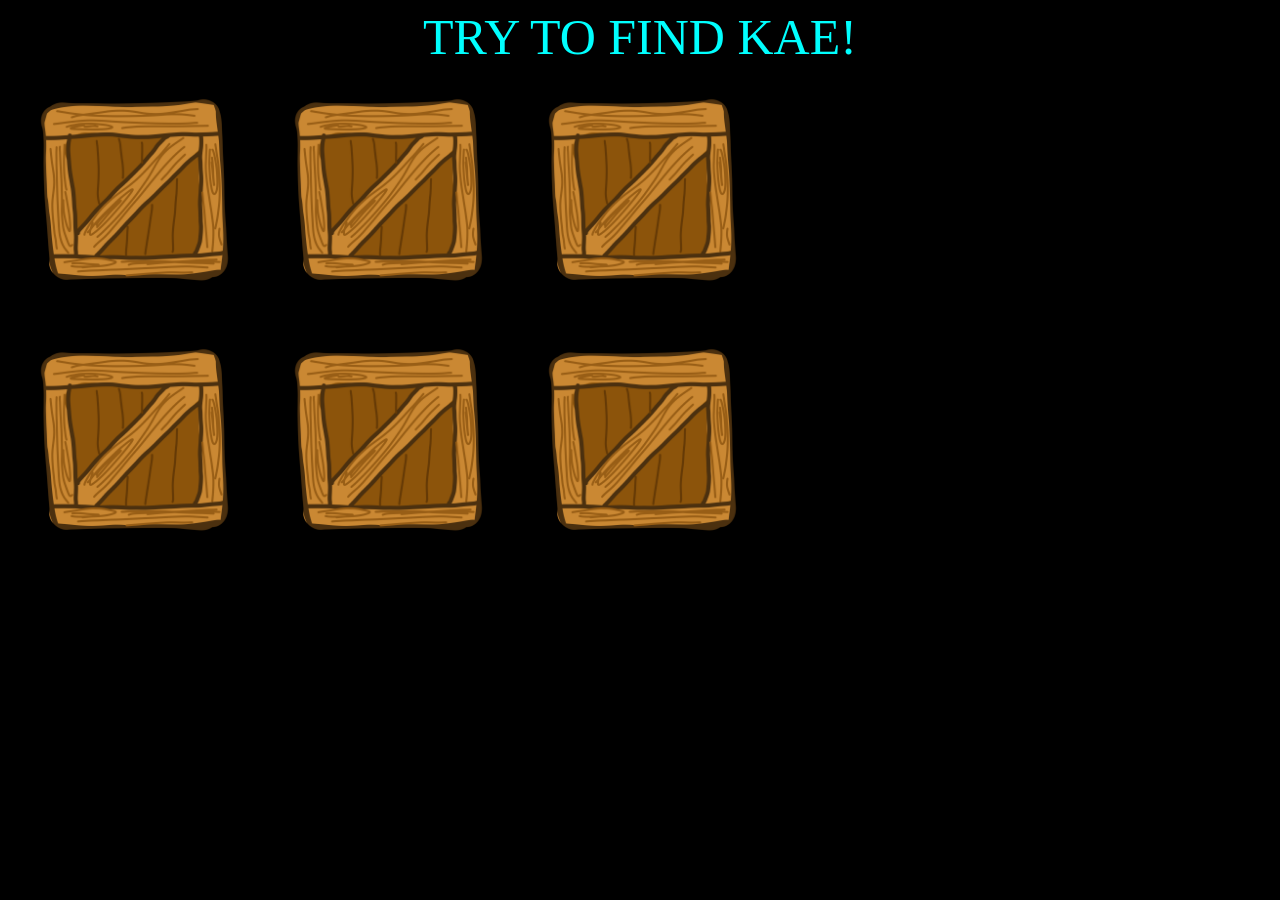
<file: mini project/index.html>
<!DOCTYPE html>
<html lang="en">
    <head>
        <link rel="icon" type="image/png" href="images/kaethel icon.png">
        <title>Find Kaethel!</title>
        <link rel="stylesheet" href="style.css">
    </head>
    <body>
        <div class="box" style="color:aqua; font-size: 50px; margin: auto; text-align: center;">TRY TO FIND KAE!</div>

        <div class="container-1" style="border: 15px; border-color: white; height: 250px;">
            <div class= "top-images">
                <img id="kotak1" src="images/box.png">
                <img id="kotak2" src="images/box.png">
                <img id="kotak3" src="images/box.png">
            </div>
            <div class= "bottom-images">
                <img id="salah1" src="images/salah-fix.png" style="opacity: 0;">
                <img id="salah2" src="images/salah-fix.png" style="opacity: 0;">
                <img id="salah3" src="images/salah-fix.png" style="opacity: 0;">
            </div>
            <div class= "top-button">
                <button id="btn1" onclick="swapImages1(this)" style="font-size: 140px; color: rgba(0, 0, 0, 0); background-color: rgba(240, 248, 255, 0); border: 0px;">M1</button>
                <button id="btn2" onclick="swapImages2(this)" style="font-size: 140px; margin-left: 40px; color: rgba(0, 0, 0, 0); background-color: rgba(240, 248, 255, 0); border: 0px;">M1</button>
                <button id="btn3" onclick="swapImages3(this)" style="font-size: 140px; margin-left: 40px; color: rgba(0, 0, 0, 0); background-color: rgba(240, 248, 255, 0); border: 0px;">M1</button>
            </div>
        </div>

        <div class="container-2" style="border: 15px; border-color: white; height: 250px;">
            <div class= "top-images">
                <img id="kotak4" src="images/box.png">
                <img id="kotak5" src="images/box.png">
                <img id="kotak6" src="images/box.png">
            </div>
            <div class= "bottom-images">
                <img id="salah4" src="images/salah-fix.png" style="opacity: 0;">
                <img id="salah5" src="images/salah-fix.png" style="opacity: 0;">
                <img id="salah6" src="images/salah-fix.png" style="opacity: 0;">
            </div>
            <div class= "top-button">
                <button id="btn1" onclick="swapImages4(this)" style="font-size: 140px; color: rgba(0, 0, 0, 0); background-color: rgba(240, 248, 255, 0); border: 0px;">M1</button>
                <button id="btn2" onclick="document.location= 'rawr.html'" style="font-size: 140px; margin-left: 40px; color: rgba(0, 0, 0, 0); background-color: rgba(240, 248, 255, 0); border: 0px;">M1</button>
                <button id="btn3" onclick="swapImages6(this)" style="font-size: 140px; margin-left: 40px; color: rgba(0, 0, 0, 0); background-color: rgba(240, 248, 255, 0); border: 0px;">M1</button>
            </div>
        </div>
        
        <script>
            function swapImages1(){
                var img = document.getElementById('kotak1');
                img.src = 'images/salah-fix.png';
                return
            }
            function swapImages2(){
                var img = document.getElementById('kotak2');
                img.src = 'images/salah-fix.png';
                return
            }
            function swapImages3(){
                var img = document.getElementById('kotak3');
                img.src = 'images/salah-fix.png';
                return
            }
            function swapImages4(){
                var img = document.getElementById('kotak4');
                img.src = 'images/salah-fix.png';
                return
            }
            function showImage(){
            }
            function swapImages6(){
                var img = document.getElementById('kotak6');
                img.src = 'images/salah-fix.png';
                return
            }
        </script>
    </body>
</html>
</file>
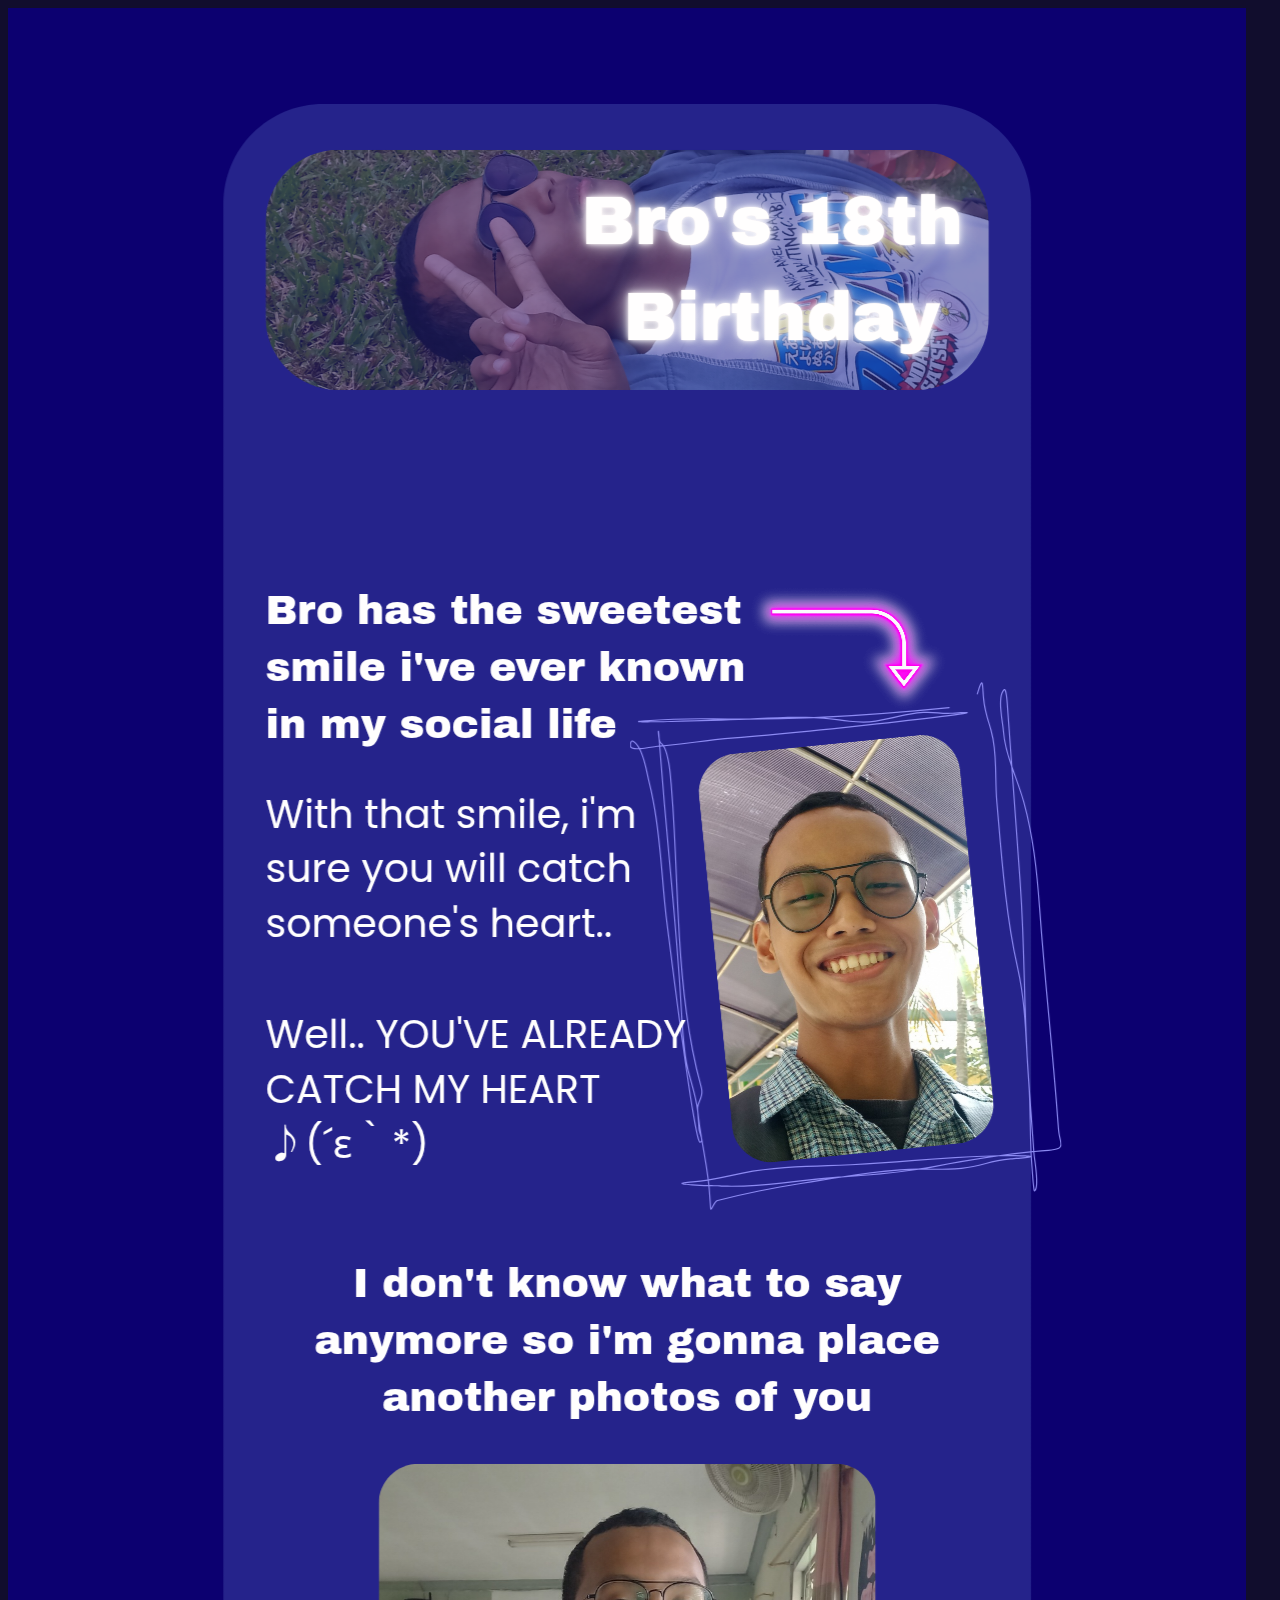
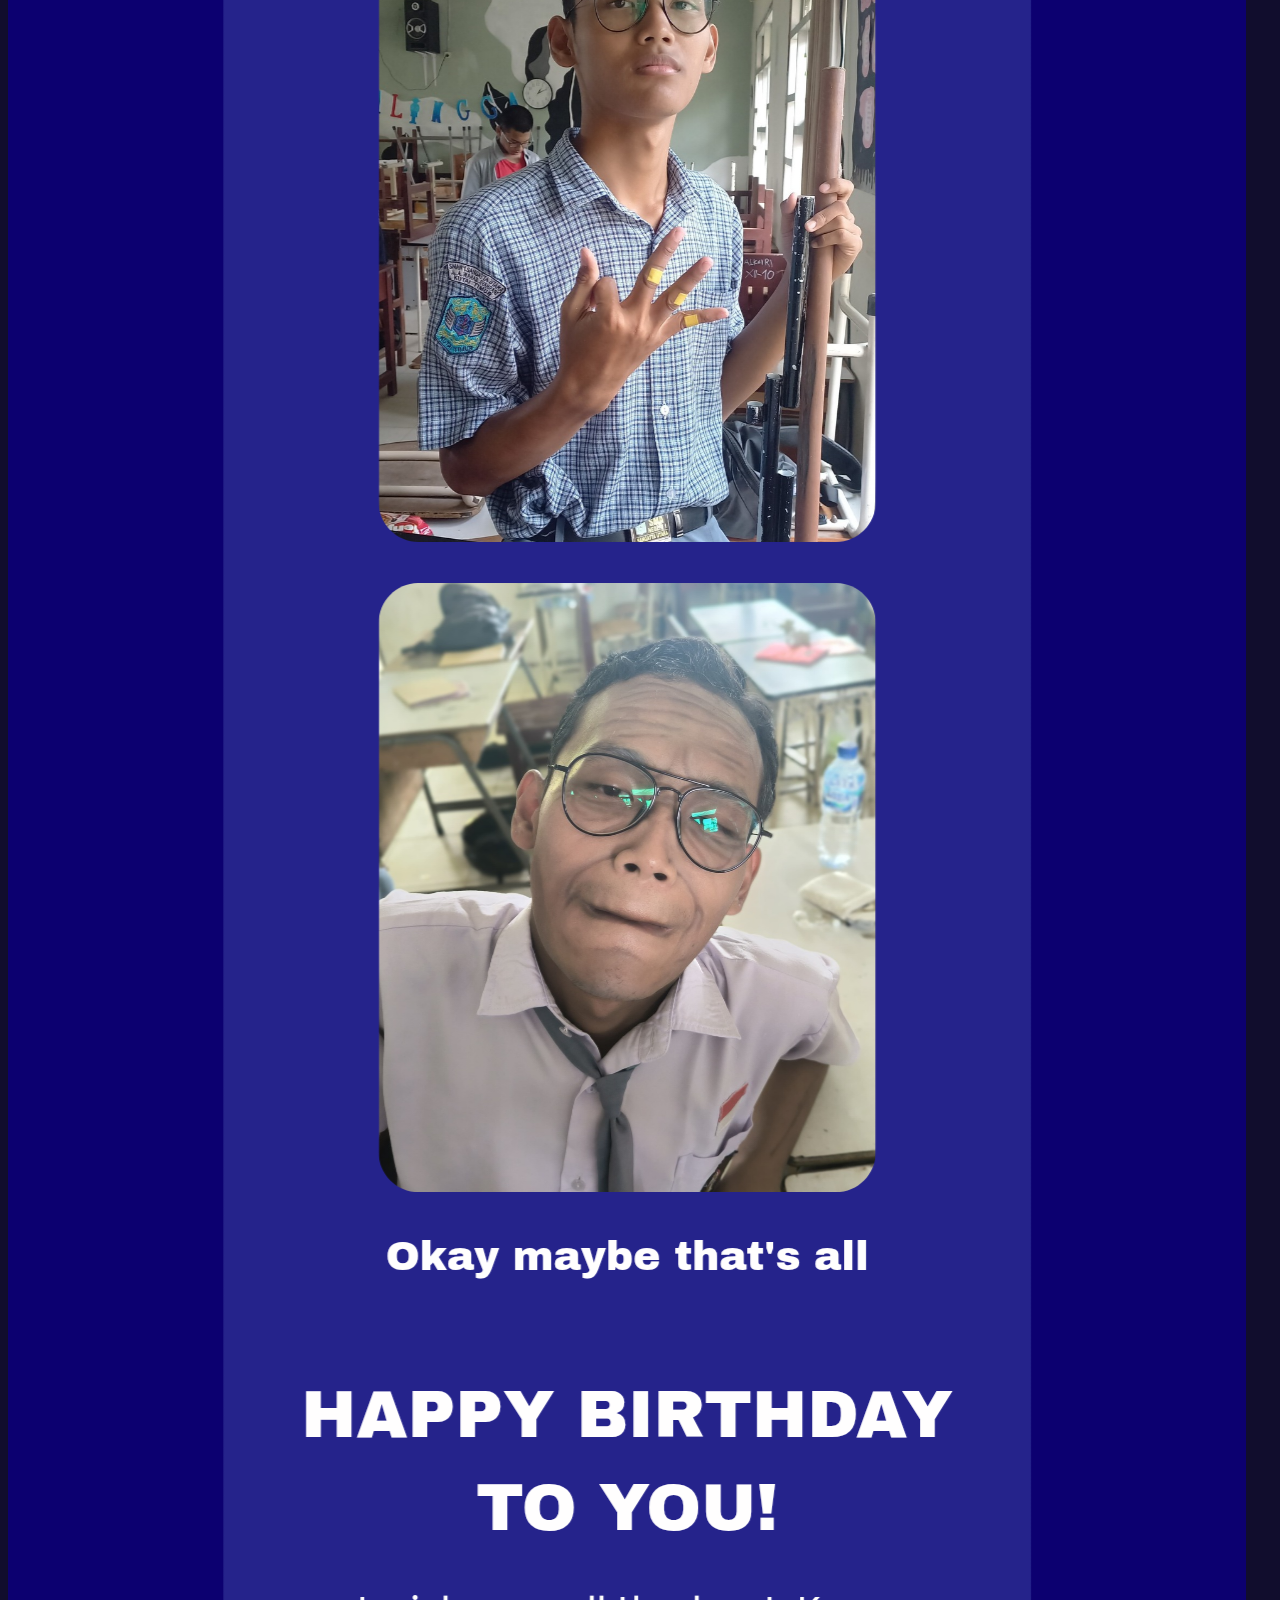
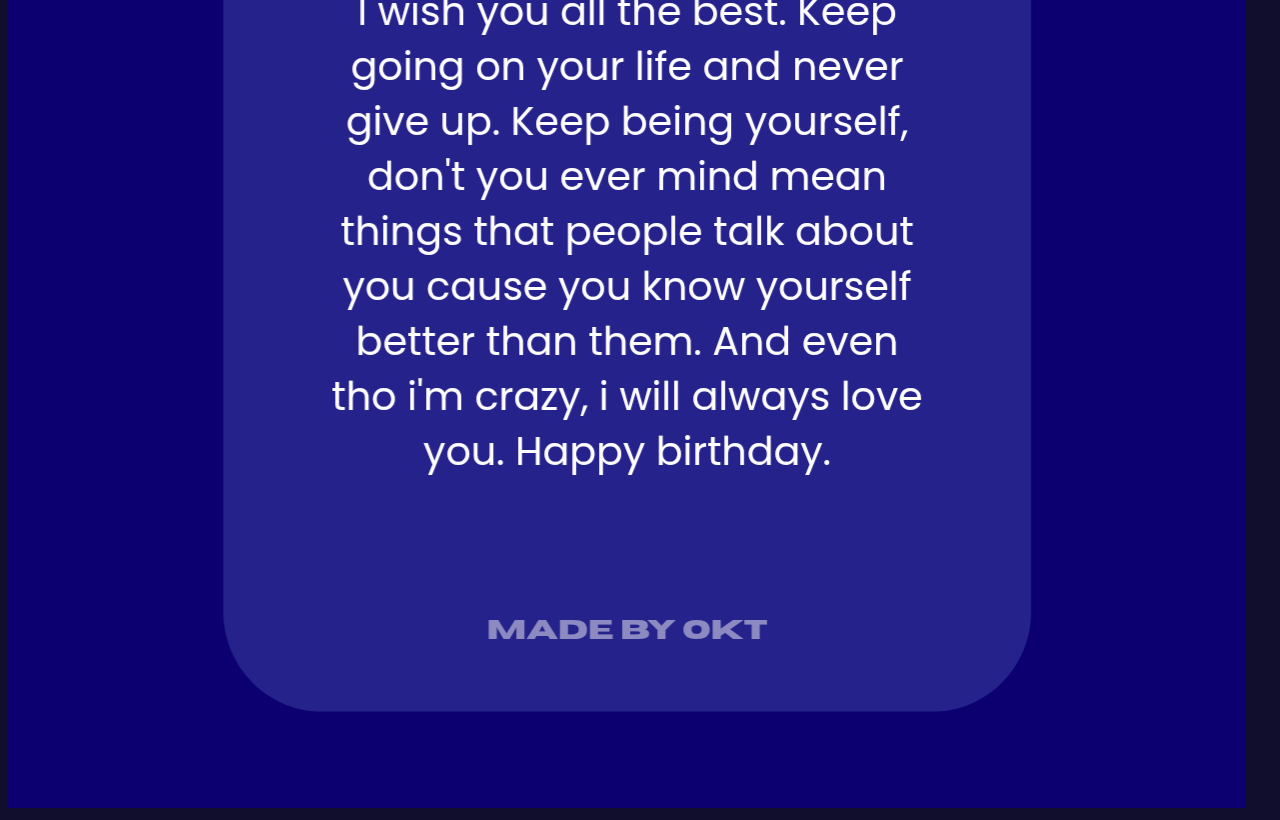
<file: mini project/miaw.html>
<!DOCTYPE html>
<html lang="en">
    <head>
        <link rel="icon" type="image/png" href="images/kaethel icon.png">
        <title>Find Kaethel!</title>
        <link rel="stylesheet" href="style.css">
    </head>
    <body style="background-color: rgb(17, 13, 45);">
        <audio autoplay>
            <source src="audios/Blessing feat. VOCALOIDS (Collaboration) (1).mp3">
        </audio>
        <img src="images/anu deh.png">
    </body>
</html>
</file>
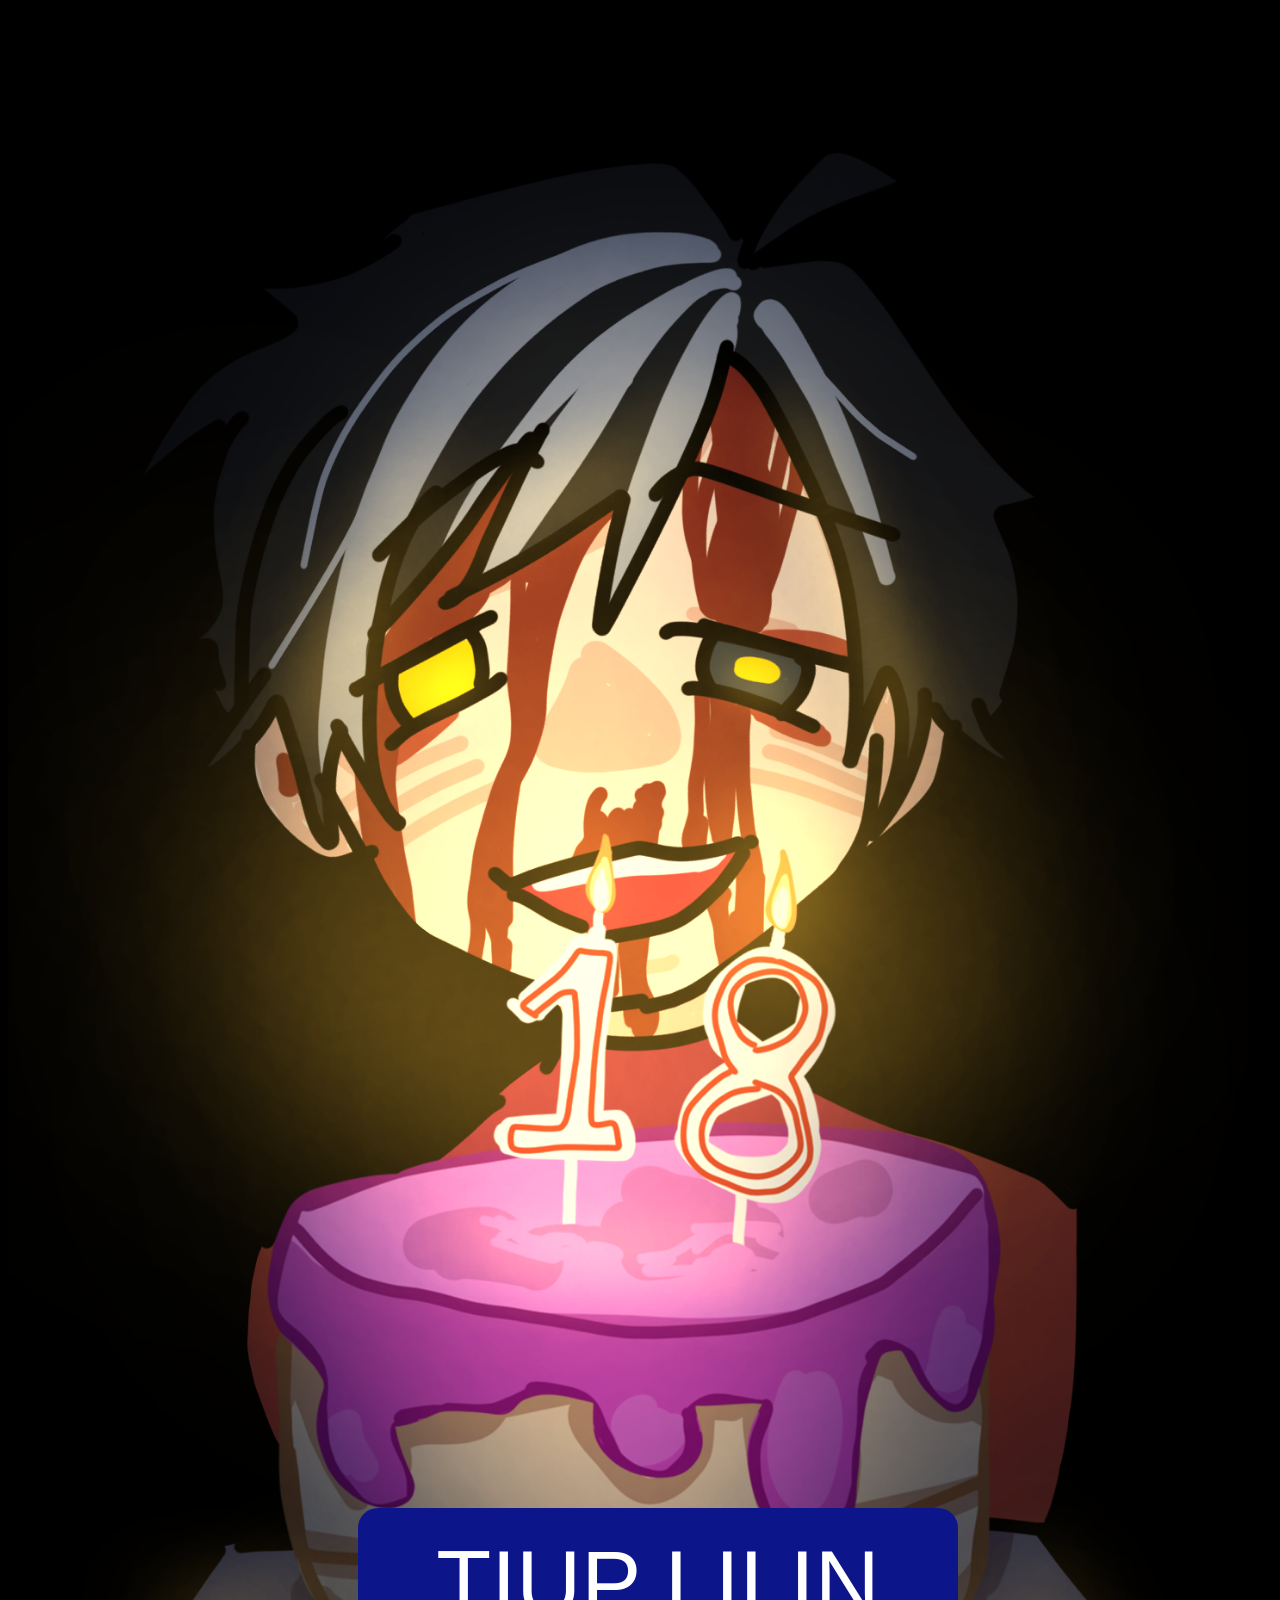
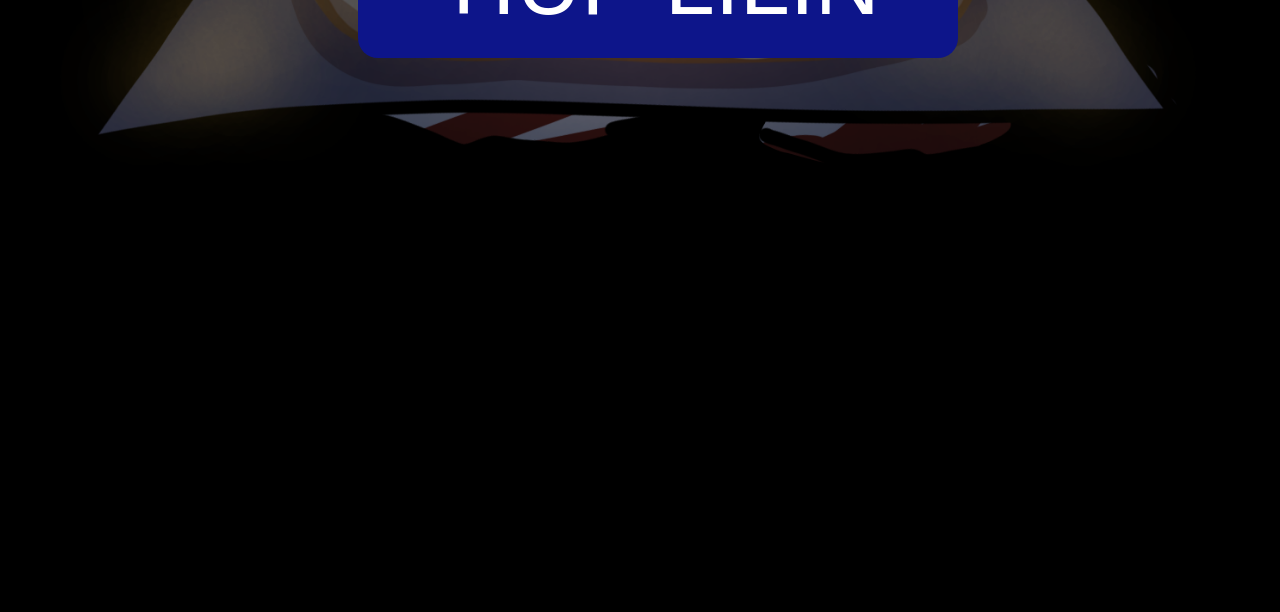
<file: mini project/rawr.html>
<!DOCTYPE html>
<html lang="en">
    <head>
        <link rel="icon" type="image/png" href="images/kaethel icon.png">
        <title>Find Kaethel!</title>
        <link rel="stylesheet" href="style.css">
    </head>
    <body style="background-color: rgb(0, 0, 0);">
        <div class="container" style="position: relative;">
            <div class="bottom" style="position: absolute;">
                <img src="images/ketel kue.png" style="width: 1240px; position: absolute;">
            </div>
            <div class="top" style="position: absolute;">
                <button id="btnn" onclick="document.location='shh.html'" type="submit" style= "position: absolut; font-size: 90px; margin-left: 350px; margin-top: 1500px; height: 150px; width: 600px; border-radius: 20px; border: 20px; background-color: black; outline: 20px; outline-color: black; background-color: rgb(13, 21, 138); color: white; font-family:Impact, Haettenschweiler, 'Arial Narrow Bold', sans-serif;">TIUP LILIN</button>
        </div>
    </body>
</html>
</file>
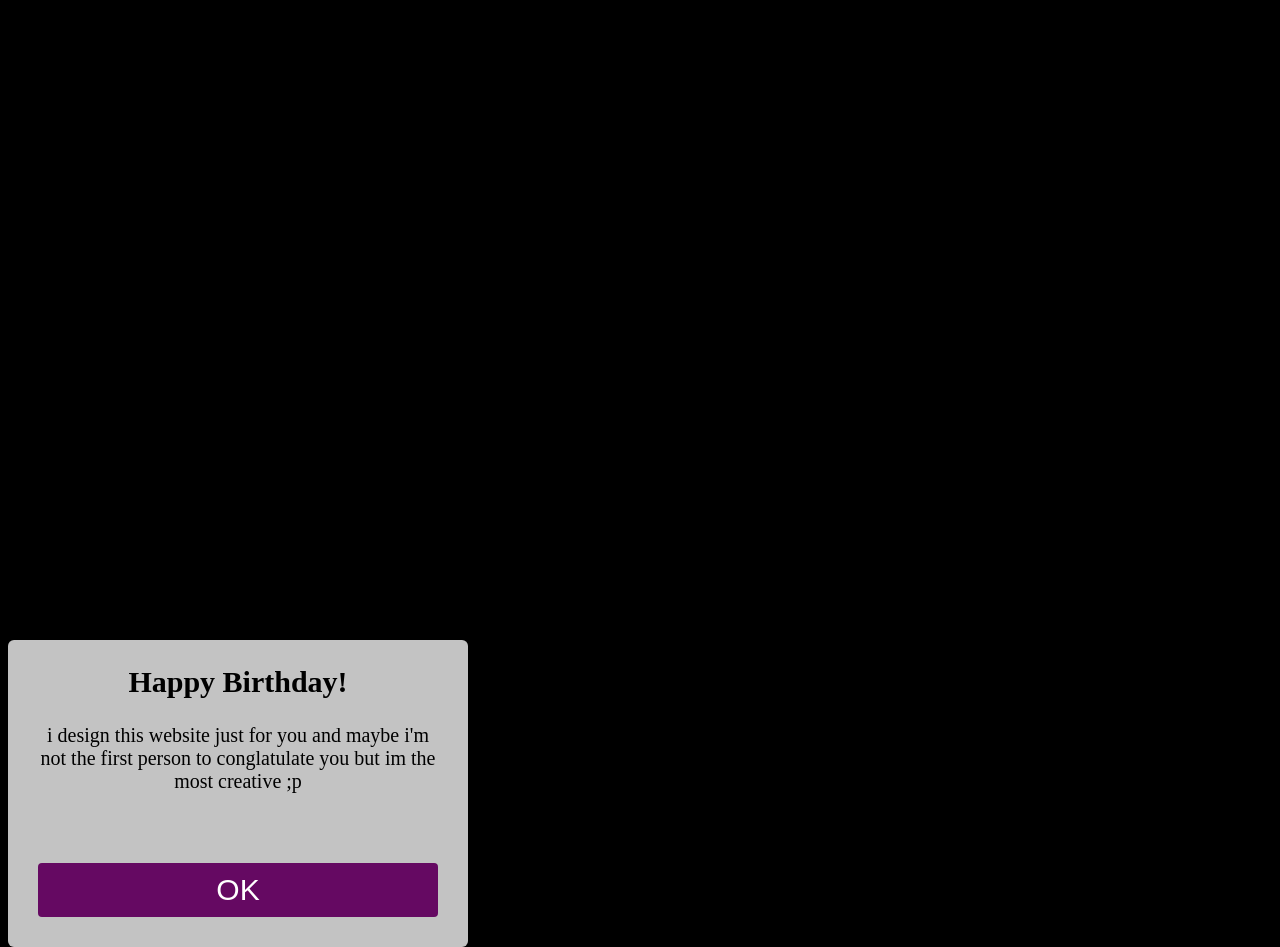
<file: mini project/shh.html>
<!DOCTYPE html>
<html lang="en">
    <head>
        <link rel="icon" type="image/png" href="images/kaethel icon.png">
        <title>Find Kaethel!</title>
        <link rel="stylesheet" href="style.css">
    </head>
    <body style="background-color: black;">
        <div class="container" style="position: relative;">
            <div class="popup">
                <h2 style="font-size: 30px;">Happy Birthday!</h2>
                <p style="font-size: 20px;">i design this website just for you and maybe i'm not the first person to conglatulate you but im the most creative ;p</p>
                <button type="button" id="btnn2" onclick="document.location='miaw.html'">OK</button>
            </div>
        </div> 
    </body>
</html>
</file>
<file: mini project/style.css>
body {
    background-color: #000000;
    align-items: center;
}
.container-1{
    display: block;
    justify-content: space-evenly;
    justify-self: center;
    position: relative;
} 
.container-2{
    display: block;
    justify-content: space-evenly;
    justify-self: center;
    position: relative;
} 
.bottom-images{
    position: relative;
}
.top-images{
    position: absolute;
}
.top-button{
    position: absolute;
    top: 40px;
    left: 30px;
}
.container-1 img{
    width: 250px;
    height: 250px;
}
.container-2 img{
    width: 250px;
    height: 250px;
}
.popup button{
    width: 100%;
    margin-top: 50px;
    padding: 10px 0;
    background: #650962;
    color: white;
    border: 0;
    outline: none;
    font-size: 30px;
    border-radius: 4px;
}
.popup{
    width: 400px;
    background: #c3c3c3;
    border-radius: 6px;
    position: absolute;
    justify-self: center;
    margin-top: 50%;
    transform: translate(-50% -50%) scale(0.1);
    text-align: center;
    padding: 0 30px 30px;
    color: #000000;
}
.autorotate{
    animation: autoRotateAnimation;
    animation-timeline: view();
}
@keyframes autoRotateAnimation{
    from{
        transform: rotate(0deg);
    }
    to{
        transform: rotate(360deg);
    }
}
</file>
